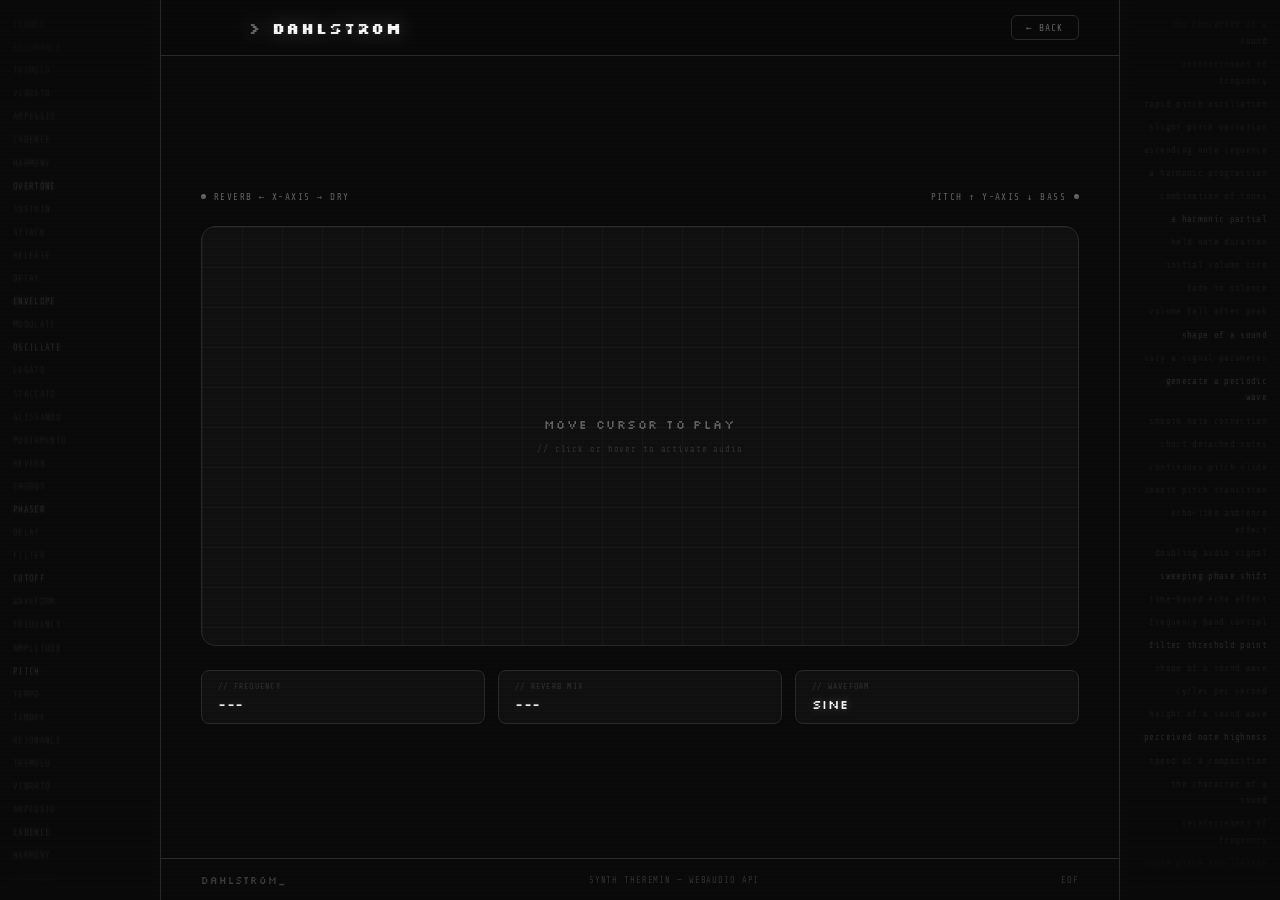
<file: projects/synth/synth.html>
<!DOCTYPE html>
<html lang="en">
<head>
  <meta charset="UTF-8" />
  <meta name="viewport" content="width=device-width, initial-scale=1.0" />
  <title>Synth — Dahlstrom</title>
  <link rel="stylesheet" href="synth.css" />
</head>
<body>

  <!-- LEFT COLUMN — music terms -->
  <div class="text-col text-col-left">
    <div class="text-col-inner" id="left-col"></div>
  </div>

  <!-- RIGHT COLUMN — definitions -->
  <div class="text-col text-col-right">
    <div class="text-col-inner" id="right-col"></div>
  </div>

  <div class="site-wrapper">

    <!-- Header -->
    <header>
      <div class="logo">Dahlstrom</div>
      <a href="../../index.html" class="back-link">&#8592; Back</a>
    </header>

    <!-- Main -->
    <main>

      <!-- Top label row -->
      <div class="label-row">
        <div class="axis-label">Reverb &#8592; X-Axis &#8594; Dry</div>
        <div class="axis-label" style="flex-direction:row-reverse;">Pitch &#8593; Y-Axis &#8595; Bass</div>
      </div>

      <!-- Theremin box -->
      <div class="theremin-wrap">
        <div class="theremin-box" id="theremin">
          <canvas id="viz-canvas"></canvas>
          <div class="crosshair-h" id="ch-h"></div>
          <div class="crosshair-v" id="ch-v"></div>
          <div class="cursor-dot" id="cursor-dot"></div>
          <div class="start-prompt" id="start-prompt">
            <p>MOVE CURSOR TO PLAY</p>
            <span class="sub">// click or hover to activate audio</span>
          </div>
        </div>
      </div>

      <!-- Readouts -->
      <div class="readouts">
        <div class="readout">
          <span class="readout-label">// Frequency</span>
          <span class="readout-value" id="read-freq">---</span>
        </div>
        <div class="readout">
          <span class="readout-label">// Reverb Mix</span>
          <span class="readout-value" id="read-rev">---</span>
        </div>
        <div class="readout">
          <span class="readout-label">// Waveform</span>
          <span class="readout-value" id="read-wave">SINE</span>
        </div>
      </div>

    </main>

    <!-- Footer -->
    <footer>
      <span class="footer-logo">DAHLSTROM_</span>
      <span>SYNTH THEREMIN — WEBAUDIO API</span>
      <span>EOF</span>
    </footer>

  </div>

  <script>
    // ════════════════════════════════
    // SCROLLING COLUMNS
    // ════════════════════════════════
    const leftTerms = [
      'TIMBRE', 'RESONANCE', 'TREMOLO', 'VIBRATO', 'ARPEGGIO',
      'CADENCE', 'HARMONY', 'OVERTONE', 'SUSTAIN', 'ATTACK',
      'RELEASE', 'DECAY', 'ENVELOPE', 'MODULATE', 'OSCILLATE',
      'LEGATO', 'STACCATO', 'GLISSANDO', 'PORTAMENTO', 'REVERB',
      'CHORUS', 'PHASER', 'DELAY', 'FILTER', 'CUTOFF',
      'WAVEFORM', 'FREQUENCY', 'AMPLITUDE', 'PITCH', 'TEMPO',
      'TIMBRE', 'RESONANCE', 'TREMOLO', 'VIBRATO', 'ARPEGGIO',
      'CADENCE', 'HARMONY', 'OVERTONE', 'SUSTAIN', 'ATTACK',
      'RELEASE', 'DECAY', 'ENVELOPE', 'MODULATE', 'OSCILLATE',
      'LEGATO', 'STACCATO', 'GLISSANDO', 'PORTAMENTO', 'REVERB',
    ];

    const rightDefs = [
      'the character of a sound',
      'reinforcement of frequency',
      'rapid pitch oscillation',
      'slight pitch variation',
      'ascending note sequence',
      'a harmonic progression',
      'combination of tones',
      'a harmonic partial',
      'held note duration',
      'initial volume rise',
      'fade to silence',
      'volume fall after peak',
      'shape of a sound',
      'vary a signal parameter',
      'generate a periodic wave',
      'smooth note connection',
      'short detached notes',
      'continuous pitch slide',
      'smooth pitch transition',
      'echo-like ambience effect',
      'doubling audio signal',
      'sweeping phase shift',
      'time-based echo effect',
      'frequency band control',
      'filter threshold point',
      'shape of a sound wave',
      'cycles per second',
      'height of a sound wave',
      'perceived note highness',
      'speed of a composition',
      'the character of a sound',
      'reinforcement of frequency',
      'rapid pitch oscillation',
      'slight pitch variation',
      'ascending note sequence',
      'a harmonic progression',
      'combination of tones',
      'a harmonic partial',
      'held note duration',
      'initial volume rise',
      'fade to silence',
      'volume fall after peak',
      'shape of a sound',
      'vary a signal parameter',
      'generate a periodic wave',
      'smooth note connection',
      'short detached notes',
      'continuous pitch slide',
      'smooth pitch transition',
      'echo-like ambience effect',
    ];

    function populateCol(id, words, alignRight) {
      const col = document.getElementById(id);
      const doubled = words.concat(words);
      doubled.forEach(function(w, i) {
        const span = document.createElement('span');
        span.textContent = w;
        if (i % 7 === 0 || i % 12 === 0) span.classList.add('bright');
        col.appendChild(span);
      });
    }

    populateCol('left-col', leftTerms, false);
    populateCol('right-col', rightDefs, true);

    // ════════════════════════════════
    // AUDIO ENGINE
    // ════════════════════════════════
    let audioCtx = null;
    let oscillator = null;
    let gainNode = null;
    let reverbNode = null;
    let dryGain = null;
    let wetGain = null;
    let analyser = null;
    let isPlaying = false;
    let audioStarted = false;

    function createReverb(ctx, duration, decay) {
      const convolver = ctx.createConvolver();
      const rate = ctx.sampleRate;
      const length = rate * duration;
      const impulse = ctx.createBuffer(2, length, rate);
      for (let ch = 0; ch < 2; ch++) {
        const data = impulse.getChannelData(ch);
        for (let i = 0; i < length; i++) {
          data[i] = (Math.random() * 2 - 1) * Math.pow(1 - i / length, decay);
        }
      }
      convolver.buffer = impulse;
      return convolver;
    }

    function initAudio() {
      if (audioStarted) return;
      audioStarted = true;

      audioCtx = new (window.AudioContext || window.webkitAudioContext)();
      analyser = audioCtx.createAnalyser();
      analyser.fftSize = 256;

      oscillator = audioCtx.createOscillator();
      oscillator.type = 'sine';
      oscillator.frequency.setValueAtTime(440, audioCtx.currentTime);

      gainNode = audioCtx.createGain();
      gainNode.gain.setValueAtTime(0, audioCtx.currentTime);

      reverbNode = createReverb(audioCtx, 3, 2);
      dryGain = audioCtx.createGain();
      wetGain = audioCtx.createGain();
      dryGain.gain.setValueAtTime(1, audioCtx.currentTime);
      wetGain.gain.setValueAtTime(0, audioCtx.currentTime);

      // Signal chain: osc -> gain -> dry/wet split -> analyser -> out
      oscillator.connect(gainNode);
      gainNode.connect(dryGain);
      gainNode.connect(reverbNode);
      reverbNode.connect(wetGain);
      dryGain.connect(analyser);
      wetGain.connect(analyser);
      analyser.connect(audioCtx.destination);

      oscillator.start();
    }

    function startSound() {
      if (!audioStarted) initAudio();
      if (!isPlaying) {
        isPlaying = true;
        gainNode.gain.cancelScheduledValues(audioCtx.currentTime);
        gainNode.gain.setTargetAtTime(0.22, audioCtx.currentTime, 0.05);
        document.body.classList.add('playing');
        document.getElementById('theremin').classList.add('active');
        document.getElementById('start-prompt').classList.add('hidden');
        startViz();
      }
    }

    function stopSound() {
      if (isPlaying && gainNode) {
        isPlaying = false;
        gainNode.gain.cancelScheduledValues(audioCtx.currentTime);
        gainNode.gain.setTargetAtTime(0, audioCtx.currentTime, 0.08);
        document.body.classList.remove('playing');
        document.getElementById('theremin').classList.remove('active');
        document.getElementById('cursor-dot').style.opacity = '0';
      }
    }

    // Map mouse position to frequency (pentatonic scale for musical feel)
    const pentatonic = [
      65.41, 73.42, 82.41, 98.00, 110.00,   // C2 scale
      130.81, 146.83, 164.81, 196.00, 220.00, // C3
      261.63, 293.66, 329.63, 392.00, 440.00, // C4
      523.25, 587.33, 659.25, 783.99, 880.00, // C5
      1046.50, 1174.66, 1318.51, 1567.98, 1760.00 // C6
    ];

    function getFreq(yRatio) {
      // y=0 top = high pitch, y=1 bottom = low pitch
      const idx = Math.floor((1 - yRatio) * (pentatonic.length - 1));
      const clamped = Math.max(0, Math.min(pentatonic.length - 1, idx));
      return pentatonic[clamped];
    }

    function noteNameFromFreq(freq) {
      const notes = ['C','C#','D','D#','E','F','F#','G','G#','A','A#','B'];
      const n = Math.round(12 * Math.log2(freq / 440) + 69);
      const note = notes[((n % 12) + 12) % 12];
      const octave = Math.floor(n / 12) - 1;
      return note + octave;
    }

    // ── Mouse / touch handling ──
    const box = document.getElementById('theremin');
    const dot = document.getElementById('cursor-dot');
    const chH = document.getElementById('ch-h');
    const chV = document.getElementById('ch-v');
    const readFreq = document.getElementById('read-freq');
    const readRev  = document.getElementById('read-rev');

    function handleMove(x, y) {
      const rect = box.getBoundingClientRect();
      const xRatio = Math.max(0, Math.min(1, (x - rect.left) / rect.width));
      const yRatio = Math.max(0, Math.min(1, (y - rect.top)  / rect.height));

      // Update cursor + crosshair
      const px = xRatio * 100;
      const py = yRatio * 100;
      dot.style.left = px + '%';
      dot.style.top  = py + '%';
      chH.style.top  = py + '%';
      chV.style.left = px + '%';

      if (!isPlaying) return;

      // Frequency from Y
      const freq = getFreq(yRatio);
      oscillator.frequency.setTargetAtTime(freq, audioCtx.currentTime, 0.02);

      // Reverb mix from X (left = wet, right = dry)
      const reverbAmount = 1 - xRatio;
      wetGain.gain.setTargetAtTime(reverbAmount * 0.8, audioCtx.currentTime, 0.05);
      dryGain.gain.setTargetAtTime(1 - reverbAmount * 0.5, audioCtx.currentTime, 0.05);

      // Waveform changes subtly with X zone
      const waveforms = ['sine', 'triangle', 'sawtooth'];
      const waveIdx = Math.floor(xRatio * 3);
      const wname = waveforms[Math.min(2, waveIdx)];
      if (oscillator.type !== wname) {
        oscillator.type = wname;
        document.getElementById('read-wave').textContent = wname.toUpperCase();
      }

      // Readouts
      readFreq.textContent = noteNameFromFreq(freq) + '  ' + Math.round(freq) + 'Hz';
      readRev.textContent  = Math.round(reverbAmount * 100) + '%';
    }

    box.addEventListener('mouseenter', function(e) {
      startSound();
    });

    box.addEventListener('mouseleave', function() {
      stopSound();
    });

    box.addEventListener('mousemove', function(e) {
      handleMove(e.clientX, e.clientY);
    });

    // Touch support
    box.addEventListener('touchstart', function(e) {
      e.preventDefault();
      startSound();
    }, { passive: false });

    box.addEventListener('touchend', function() {
      stopSound();
    });

    box.addEventListener('touchmove', function(e) {
      e.preventDefault();
      const t = e.touches[0];
      handleMove(t.clientX, t.clientY);
    }, { passive: false });

    // ════════════════════════════════
    // VISUALIZER
    // ════════════════════════════════
    const canvas = document.getElementById('viz-canvas');
    const ctx2d  = canvas.getContext('2d');
    let vizActive = false;
    let rafId = null;

    function resizeCanvas() {
      canvas.width  = box.offsetWidth;
      canvas.height = box.offsetHeight;
    }

    window.addEventListener('resize', resizeCanvas);
    resizeCanvas();

    function startViz() {
      if (vizActive) return;
      vizActive = true;
      drawViz();
    }

    function drawViz() {
      rafId = requestAnimationFrame(drawViz);
      if (!analyser) return;

      resizeCanvas();
      const W = canvas.width;
      const H = canvas.height;
      const bufLen = analyser.frequencyBinCount;
      const dataArr = new Uint8Array(bufLen);
      analyser.getByteTimeDomainData(dataArr);

      ctx2d.clearRect(0, 0, W, H);

      if (!isPlaying) return;

      // Draw waveform
      ctx2d.beginPath();
      ctx2d.strokeStyle = 'rgba(255,255,255,0.18)';
      ctx2d.lineWidth = 1.5;

      const sliceW = W / bufLen;
      let x = 0;
      for (let i = 0; i < bufLen; i++) {
        const v = dataArr[i] / 128.0;
        const y = (v * H) / 2;
        if (i === 0) ctx2d.moveTo(x, y);
        else ctx2d.lineTo(x, y);
        x += sliceW;
      }
      ctx2d.stroke();

      // Draw glow version
      ctx2d.beginPath();
      ctx2d.strokeStyle = 'rgba(255,255,255,0.05)';
      ctx2d.lineWidth = 6;
      x = 0;
      for (let i = 0; i < bufLen; i++) {
        const v = dataArr[i] / 128.0;
        const y = (v * H) / 2;
        if (i === 0) ctx2d.moveTo(x, y);
        else ctx2d.lineTo(x, y);
        x += sliceW;
      }
      ctx2d.stroke();
    }
  </script>

</body>
</html>
</file>
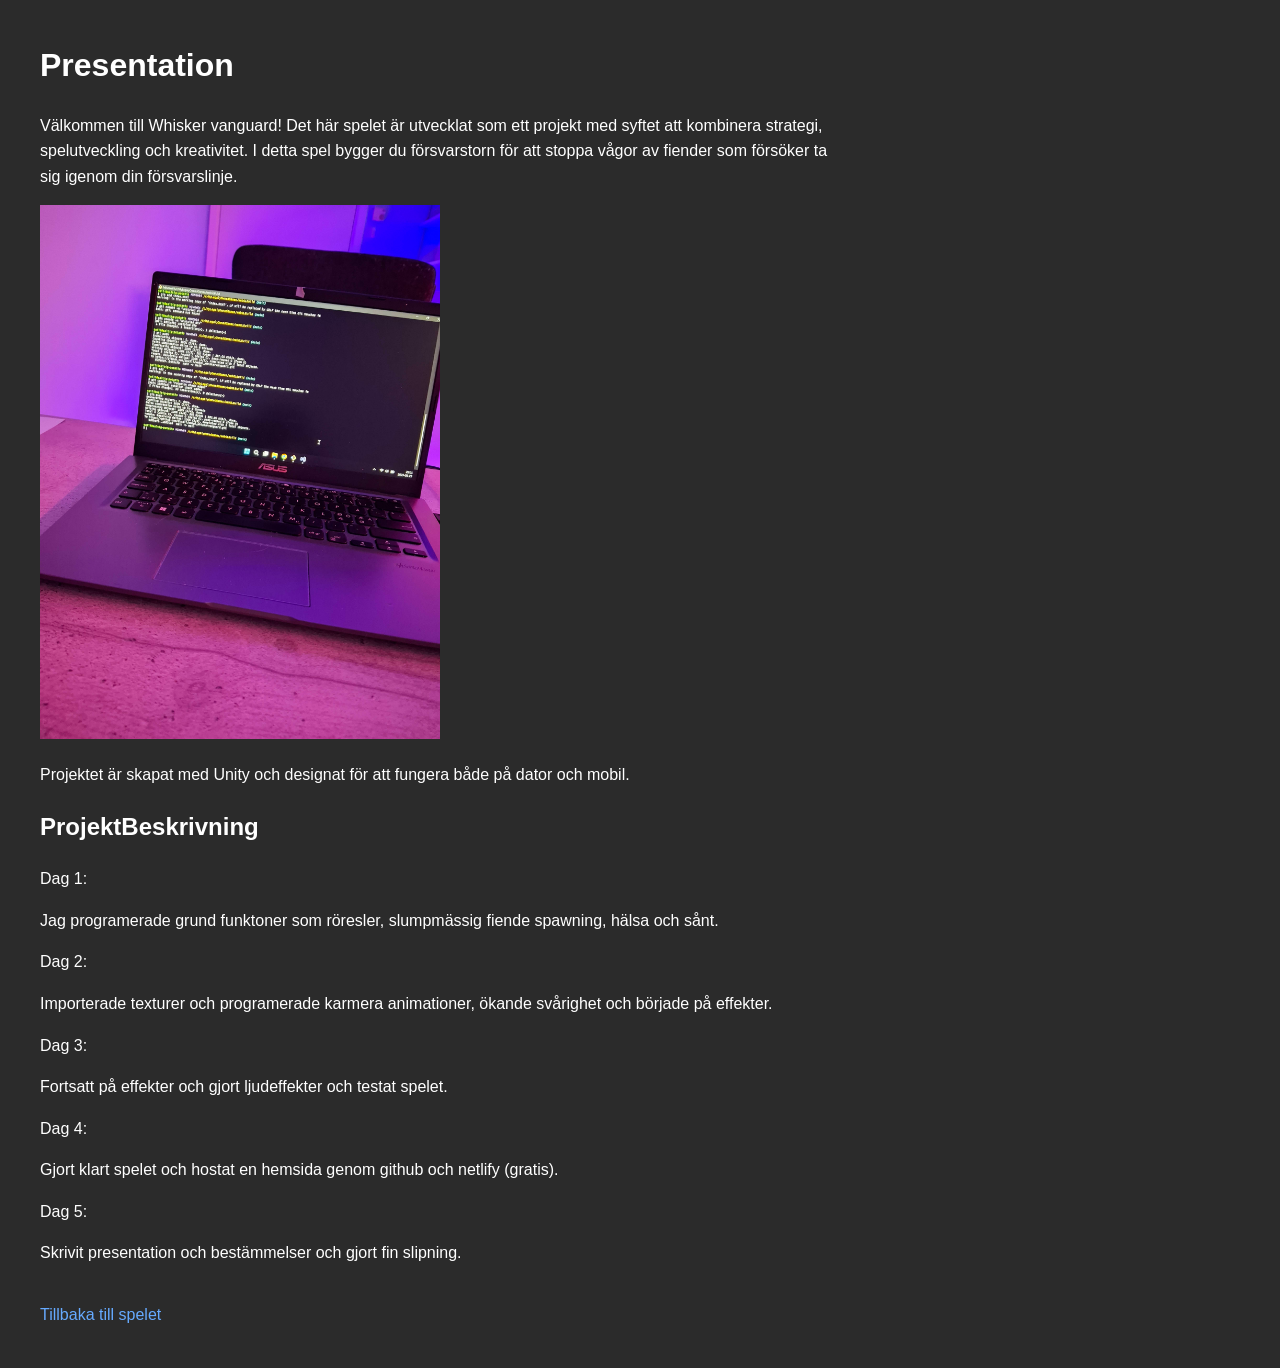
<file: projects/whiskervanguard/presentation.html>
﻿<!DOCTYPE html>
<html lang="sv">
<head>
    <meta charset="UTF-8" />
    <title>Presentation</title>
    <link rel="icon" type="image/png" href="tower-icon.png" />
    <style>
        body {
            background-color: #2b2b2b;
            color: #ffffff;
            font-family: Arial, sans-serif;
            margin: 40px;
            max-width: 800px;
            line-height: 1.6;
        }

        a {
            display: inline-block;
            margin-top: 20px;
            text-decoration: none;
            color: #66aaff;
        }

            a:hover {
                text-decoration: underline;
            }
    </style>
</head>
<body>
    <h1>Presentation</h1>
    <p>
        Välkommen till Whisker vanguard! Det här spelet är utvecklat som ett projekt med syftet att kombinera strategi, spelutveckling och kreativitet.
        I detta spel bygger du försvarstorn för att stoppa vågor av fiender som försöker ta sig igenom din försvarslinje.
    </p>
    <img src="ExtraImgs/laptop with code.jpg" alt="Laptop med kod på" style="max-width: 50%; height: auto;" />
    <p>
        Projektet är skapat med Unity och designat för att fungera både på dator och mobil.
    </p>
    <h2>ProjektBeskrivning</h2>
    <p>Dag 1:</p>
    <p>Jag programerade grund funktoner som röresler, slumpmässig fiende spawning, hälsa och sånt.</p>
    <p>Dag 2:</p>
    <p>Importerade texturer och programerade karmera animationer, ökande svårighet och började på effekter.</p>
    <p>Dag 3:</p>
    <p>Fortsatt på effekter och gjort ljudeffekter och testat spelet.</p>
    <p>Dag 4:</p>
    <p>Gjort klart spelet och hostat en hemsida genom github och netlify (gratis).</p>
    <p>Dag 5:</p>
    <p>Skrivit presentation och bestämmelser och gjort fin slipning.</p>

    <a href="index.html">Tillbaka till spelet</a>
</body>
</html>
</file>
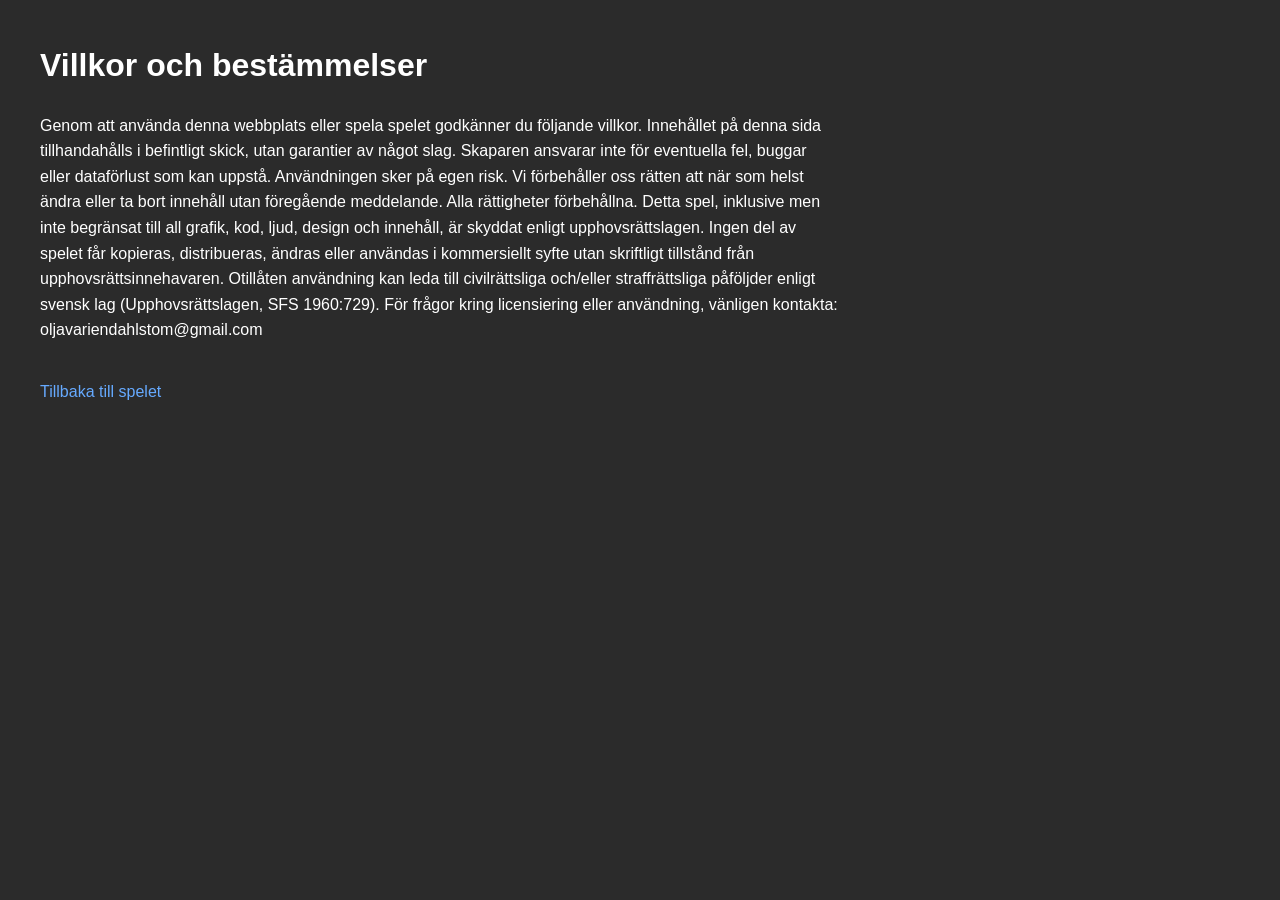
<file: projects/whiskervanguard/terms.html>
<!DOCTYPE html>
<html lang="sv">
<head>
    <meta charset="UTF-8" />
    <title>Villkor och bestämmelser</title>
    <link rel="icon" type="image/png" href="tower-icon.png" />
    <style>
        body {
            background-color: #2b2b2b; /* Dark gray background */
            color: #ffffff; /* White text */
            font-family: Arial, sans-serif;
            margin: 40px;
            max-width: 800px;
            line-height: 1.6;
        }

        a {
            display: inline-block;
            margin-top: 20px;
            text-decoration: none;
            color: #66aaff; /* Softer blue for dark background */
        }

            a:hover {
                text-decoration: underline;
            }

        h1 {
            color: #ffffff;
        }
    </style>
</head>
<body>
    <h1>Villkor och bestämmelser</h1>
    <p>
        Genom att använda denna webbplats eller spela spelet godkänner du följande villkor.
        Innehållet på denna sida tillhandahålls i befintligt skick, utan garantier av något slag.
        Skaparen ansvarar inte för eventuella fel, buggar eller dataförlust som kan uppstå.
        Användningen sker på egen risk.
        Vi förbehåller oss rätten att när som helst ändra eller ta bort innehåll utan föregående meddelande.

        Alla rättigheter förbehållna.
        Detta spel, inklusive men inte begränsat till all grafik, kod, ljud, design och innehåll, är skyddat enligt upphovsrättslagen.
        Ingen del av spelet får kopieras, distribueras, ändras eller användas i kommersiellt syfte utan skriftligt tillstånd från upphovsrättsinnehavaren.
        Otillåten användning kan leda till civilrättsliga och/eller straffrättsliga påföljder enligt svensk lag (Upphovsrättslagen, SFS 1960:729).
        För frågor kring licensiering eller användning, vänligen kontakta: oljavariendahlstom@gmail.com
    </p>

    <a href="index.html">Tillbaka till spelet</a>
</body>
</html>
</file>
<file: projects/synth/synth.css>
@import url('https://fonts.googleapis.com/css2?family=Share+Tech+Mono&family=Silkscreen:wght@400;700&display=swap');

:root {
  --bg:       #0a0a0a;
  --surface:  #111111;
  --border:   #2a2a2a;
  --border-lt:#3f3f3f;
  --text:     #f0f0f0;
  --muted:    #666666;
  --dim:      #333333;
  --accent:   #ffffff;
  --glow:     rgba(255,255,255,0.06);
}

*, *::before, *::after { box-sizing: border-box; margin: 0; padding: 0; }

html, body {
  height: 100%;
  overflow: hidden;
}

body {
  background: var(--bg);
  color: var(--text);
  font-family: 'Share Tech Mono', monospace;
  cursor: crosshair;
  position: relative;
}

/* Scanlines */
body::after {
  content: '';
  position: fixed; inset: 0;
  background: repeating-linear-gradient(
    0deg,
    transparent,
    transparent 2px,
    rgba(0,0,0,0.07) 2px,
    rgba(0,0,0,0.07) 4px
  );
  pointer-events: none;
  z-index: 999;
}

/* ════════════════════════════════
   SCROLLING TEXT COLUMNS
   ════════════════════════════════ */
.text-col {
  position: fixed;
  top: 0;
  width: 150px;
  height: 100vh;
  overflow: hidden;
  z-index: 0;
  pointer-events: none;
}

.text-col-left  { left: 0; }
.text-col-right { right: 0; }

.text-col-inner {
  display: flex;
  flex-direction: column;
  gap: 0.4rem;
  padding: 1rem 0.8rem;
  animation: scrollDown 32s linear infinite;
  will-change: transform;
}

.text-col-right .text-col-inner {
  animation: scrollUp 26s linear infinite;
  padding: 1rem 0.8rem;
}

@keyframes scrollDown {
  0%   { transform: translateY(-50%); }
  100% { transform: translateY(0%); }
}
@keyframes scrollUp {
  0%   { transform: translateY(0%); }
  100% { transform: translateY(-50%); }
}

.text-col-inner span {
  display: block;
  font-family: 'Share Tech Mono', monospace;
  font-size: 0.55rem;
  color: rgba(255,255,255,0.06);
  letter-spacing: 0.04em;
  text-shadow: 0 0 8px rgba(255,255,255,0.12);
  line-height: 1.9;
  text-align: left;
  transition: color 0.3s, text-shadow 0.3s;
}

.text-col-right .text-col-inner span {
  text-align: right;
}

.text-col-inner span.bright {
  color: rgba(255,255,255,0.12);
  text-shadow: 0 0 14px rgba(255,255,255,0.28);
}

/* Columns glow more when playing */
body.playing .text-col-inner span {
  color: rgba(255,255,255,0.1);
  text-shadow: 0 0 10px rgba(255,255,255,0.2);
}

.text-col::before,
.text-col::after {
  content: '';
  position: absolute;
  left: 0; right: 0;
  height: 100px;
  z-index: 2;
  pointer-events: none;
}
.text-col::before {
  top: 0;
  background: linear-gradient(to bottom, var(--bg), transparent);
}
.text-col::after {
  bottom: 0;
  background: linear-gradient(to top, var(--bg), transparent);
}

/* ════════════════════════════════
   LAYOUT
   ════════════════════════════════ */
.site-wrapper {
  position: relative;
  z-index: 10;
  margin: 0 160px;
  height: 100vh;
  border-left: 1px solid var(--border);
  border-right: 1px solid var(--border);
  display: flex;
  flex-direction: column;
}

/* ── Header ── */
header {
  flex-shrink: 0;
  background: rgba(10,10,10,0.95);
  backdrop-filter: blur(12px);
  border-bottom: 1px solid var(--border);
  padding: 0 2.5rem;
  display: flex;
  align-items: center;
  justify-content: space-between;
  height: 56px;
}

header::before {
  content: '● ● ●';
  position: absolute;
  left: 172px;
  font-size: 0.45rem;
  letter-spacing: 0.3em;
  color: var(--dim);
}

.logo {
  font-family: 'Silkscreen', monospace;
  font-size: 0.95rem;
  font-weight: 700;
  letter-spacing: 0.12em;
  color: var(--accent);
  text-shadow: 0 0 20px rgba(255,255,255,0.35);
  margin-left: 3rem;
}
.logo::before { content: '> '; color: var(--muted); }

.back-link {
  font-size: 0.6rem;
  color: var(--muted);
  text-decoration: none;
  letter-spacing: 0.12em;
  text-transform: uppercase;
  border: 1px solid var(--border);
  padding: 0.4rem 0.9rem;
  border-radius: 6px;
  transition: color 0.2s, border-color 0.2s;
}
.back-link:hover { color: var(--accent); border-color: var(--border-lt); }

/* ── Main content ── */
main {
  flex: 1;
  display: flex;
  flex-direction: column;
  align-items: center;
  justify-content: center;
  padding: 2rem 2.5rem;
  gap: 1.5rem;
  overflow: hidden;
}

/* ── Labels ── */
.label-row {
  width: 100%;
  display: flex;
  justify-content: space-between;
  align-items: center;
}

.axis-label {
  font-size: 0.58rem;
  color: var(--muted);
  letter-spacing: 0.15em;
  text-transform: uppercase;
  display: flex;
  align-items: center;
  gap: 0.5rem;
}

.axis-label::before {
  content: '';
  display: inline-block;
  width: 5px; height: 5px;
  border-radius: 50%;
  background: var(--muted);
  transition: background 0.3s, box-shadow 0.3s;
}

body.playing .axis-label::before {
  background: var(--accent);
  box-shadow: 0 0 8px rgba(255,255,255,0.7);
}

/* ── Theremin box ── */
.theremin-wrap {
  position: relative;
  width: 100%;
  flex: 1;
  max-height: 420px;
}

.theremin-box {
  width: 100%;
  height: 100%;
  border: 1px solid var(--border);
  border-radius: 14px;
  background: var(--surface);
  position: relative;
  overflow: hidden;
  transition: border-color 0.3s, box-shadow 0.3s;
  cursor: crosshair;
}

.theremin-box:hover,
.theremin-box.active {
  border-color: var(--border-lt);
}

.theremin-box.active {
  box-shadow: 0 0 60px rgba(255,255,255,0.04),
              inset 0 0 60px rgba(255,255,255,0.02);
}

/* Grid lines */
.theremin-box::before {
  content: '';
  position: absolute; inset: 0;
  background-image:
    linear-gradient(rgba(255,255,255,0.03) 1px, transparent 1px),
    linear-gradient(90deg, rgba(255,255,255,0.03) 1px, transparent 1px);
  background-size: 40px 40px;
  border-radius: 14px;
}

/* Canvas for visualizer */
#viz-canvas {
  position: absolute; inset: 0;
  width: 100%; height: 100%;
  border-radius: 14px;
  opacity: 0;
  transition: opacity 0.4s;
}

.theremin-box.active #viz-canvas {
  opacity: 1;
}

/* Cursor dot */
.cursor-dot {
  position: absolute;
  width: 12px; height: 12px;
  border-radius: 50%;
  background: var(--accent);
  box-shadow: 0 0 20px rgba(255,255,255,0.8),
              0 0 40px rgba(255,255,255,0.4);
  transform: translate(-50%, -50%);
  pointer-events: none;
  opacity: 0;
  transition: opacity 0.2s;
  z-index: 10;
}

.theremin-box.active .cursor-dot {
  opacity: 1;
}

/* Crosshair lines */
.crosshair-h,
.crosshair-v {
  position: absolute;
  background: rgba(255,255,255,0.06);
  pointer-events: none;
  opacity: 0;
  transition: opacity 0.2s;
}

.crosshair-h {
  left: 0; right: 0;
  height: 1px;
  transform: translateY(-50%);
}

.crosshair-v {
  top: 0; bottom: 0;
  width: 1px;
  transform: translateX(-50%);
}

.theremin-box.active .crosshair-h,
.theremin-box.active .crosshair-v {
  opacity: 1;
}

/* Start prompt */
.start-prompt {
  position: absolute; inset: 0;
  display: flex;
  flex-direction: column;
  align-items: center;
  justify-content: center;
  gap: 0.8rem;
  z-index: 5;
  transition: opacity 0.4s;
}

.start-prompt.hidden { opacity: 0; pointer-events: none; }

.start-prompt p {
  font-family: 'Silkscreen', monospace;
  font-size: 0.75rem;
  color: var(--muted);
  letter-spacing: 0.12em;
  animation: pulse 2s ease-in-out infinite;
}

.start-prompt .sub {
  font-size: 0.55rem;
  color: var(--dim);
  letter-spacing: 0.1em;
  font-family: 'Share Tech Mono', monospace;
  animation: none;
}

@keyframes pulse {
  0%, 100% { opacity: 0.5; }
  50%       { opacity: 1; }
}

/* ── Readouts ── */
.readouts {
  width: 100%;
  display: grid;
  grid-template-columns: 1fr 1fr 1fr;
  gap: 0.8rem;
}

.readout {
  background: var(--surface);
  border: 1px solid var(--border);
  border-radius: 8px;
  padding: 0.7rem 1rem;
  display: flex;
  flex-direction: column;
  gap: 0.3rem;
}

.readout-label {
  font-size: 0.52rem;
  color: var(--dim);
  letter-spacing: 0.15em;
  text-transform: uppercase;
}

.readout-value {
  font-family: 'Silkscreen', monospace;
  font-size: 0.8rem;
  color: var(--accent);
  letter-spacing: 0.05em;
  text-shadow: 0 0 10px rgba(255,255,255,0.3);
  min-height: 1rem;
}

/* ── Footer ── */
footer {
  flex-shrink: 0;
  border-top: 1px solid var(--border);
  padding: 0.9rem 2.5rem;
  display: flex;
  align-items: center;
  justify-content: space-between;
  font-size: 0.55rem;
  color: var(--dim);
  letter-spacing: 0.1em;
}

.footer-logo {
  font-family: 'Silkscreen', monospace;
  font-size: 0.6rem;
  color: var(--border-lt);
}

/* ── Responsive ── */
@media (max-width: 900px) {
  .site-wrapper { margin: 0 60px; }
  .text-col { width: 60px; }
  header::before { left: 66px; }
}

@media (max-width: 600px) {
  .site-wrapper { margin: 0; border: none; }
  .text-col { display: none; }
  header { padding: 0 1rem; }
  header::before { display: none; }
  .logo { margin-left: 0; font-size: 0.75rem; }
  main { padding: 1rem; }
}
</file>
